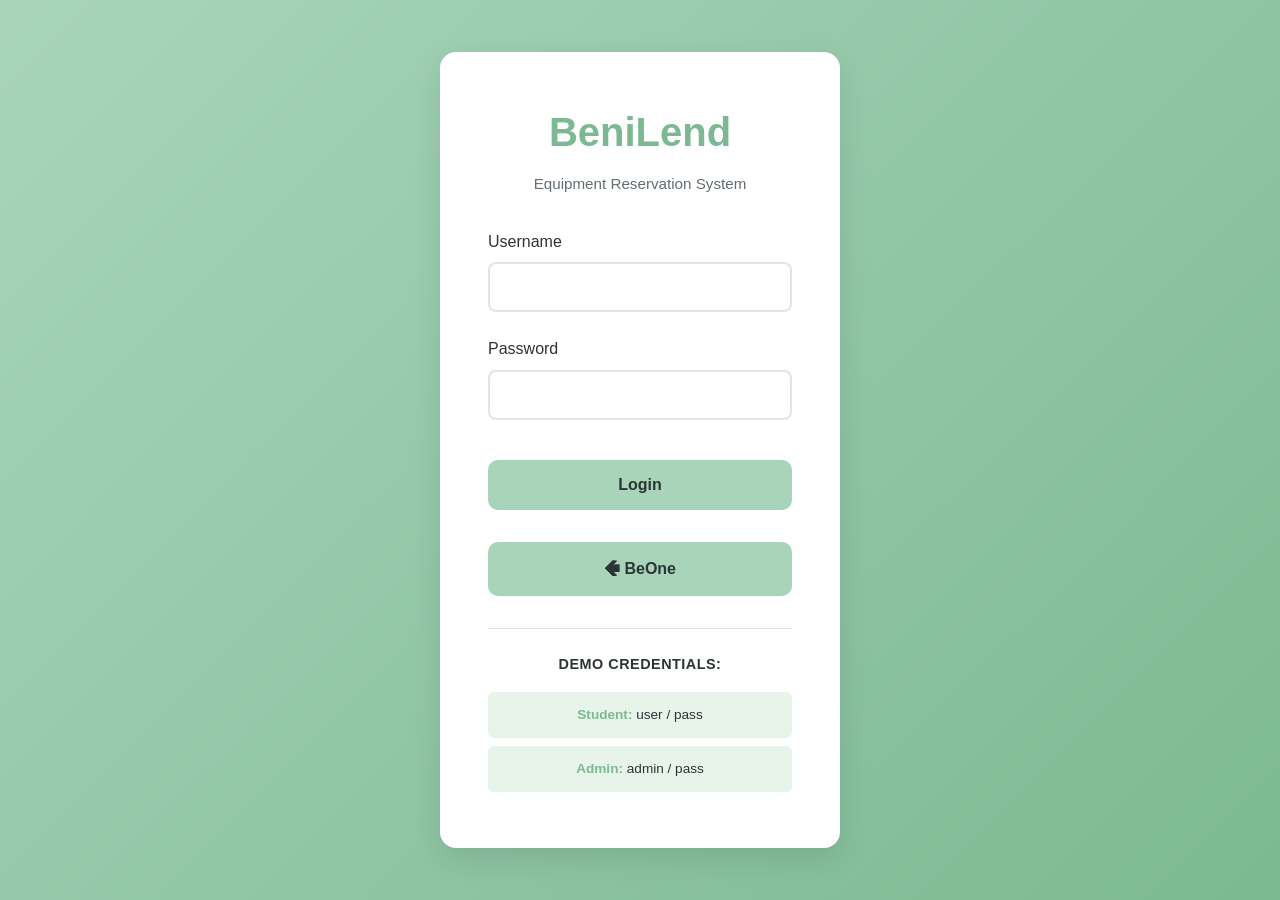
<file: index.html>
<!DOCTYPE html>
<html lang="en">
<head>
    <meta charset="UTF-8">
    <meta name="viewport" content="width=device-width, initial-scale=1.0">
    <title>Login - BeniLend</title>
    <link rel="stylesheet" href="css/style.css">
</head>
<body>
    <div class="login-container">
        <div class="login-card">
            <div class="login-header">
                <h1 class="logo">BeniLend</h1>
                <p>Equipment Reservation System</p>
            </div>

            <form class="login-form" onsubmit="handleLogin(event)">
                <div class="form-group">
                    <label for="username">Username</label>
                    <input type="text" id="username" name="username" required>
                </div>

                <div class="form-group">
                    <label for="password">Password</label>
                    <input type="password" id="password" name="password" required>
                </div>

                <button type="submit" class="btn btn-primary login-btn">Login</button>

                <!-- Back Button under login button -->
                <div class="back-button-container">
                    <a href="https://abbychiu7.github.io/BeOne/" class="btn btn-back">🢀 BeOne</a>
                </div>
            </form>

            <div class="login-help">
                <div class="credentials-info">
                    <h4>Demo Credentials:</h4>
                    <div class="credential-item">
                        <strong>Student:</strong> user / pass
                    </div>
                    <div class="credential-item">
                        <strong>Admin:</strong> admin / pass
                    </div>
                </div>
            </div>
        </div>
    </div>

    <script>
        if (localStorage.getItem('benilend_user')) {
            const user = JSON.parse(localStorage.getItem('benilend_user'));
            if (user.role === 'user') window.location.href = 'dashboard.html';
            else if (user.role === 'admin') window.location.href = 'admin.html';
        }

        function handleLogin(event) {
            event.preventDefault();
            const username = document.getElementById('username').value;
            const password = document.getElementById('password').value;
            
            if (username === 'user' && password === 'pass') {
                const user = { username: 'user', role: 'user', loginTime: new Date().toISOString() };
                localStorage.setItem('benilend_user', JSON.stringify(user));
                showFloatingNotification('Login successful! Welcome Student!', 'success', '👋');
                setTimeout(() => { window.location.href = 'dashboard.html'; }, 1000);
            } else if (username === 'admin' && password === 'pass') {
                const user = { username: 'admin', role: 'admin', loginTime: new Date().toISOString() };
                localStorage.setItem('benilend_user', JSON.stringify(user));
                showFloatingNotification('Login successful! Welcome Admin!', 'success', '🔐');
                setTimeout(() => { window.location.href = 'admin.html'; }, 1000);
            } else {
                showFloatingNotification('Invalid username or password!', 'error', '❌');
                const form = document.querySelector('.login-form');
                form.style.animation = 'shake 0.5s ease-in-out';
                setTimeout(() => { form.style.animation = ''; }, 500);
            }
        }

        function showFloatingNotification(message, type = 'success', icon = '✅') {
            const notification = document.createElement('div');
            notification.className = 'notification';
            notification.innerHTML = `
                <div style="display: flex; align-items: center; gap: 0.75rem;">
                    <span style="font-size: 1.25rem;">${icon}</span>
                    <div>
                        <h4 style="margin: 0 0 0.25rem 0; color: var(--text); font-size: 1rem;">
                            ${type === 'success' ? 'Success!' : type === 'error' ? 'Error!' : 'Notice!'}
                        </h4>
                        <p style="margin: 0; color: var(--text-light); font-size: 0.9rem;">
                            ${message}
                        </p>
                    </div>
                </div>
            `;
            
            if (type === 'success') notification.style.borderLeftColor = '#4caf50';
            else if (type === 'error') notification.style.borderLeftColor = '#f44336';
            else if (type === 'warning') notification.style.borderLeftColor = '#ffa726';
            
            document.body.appendChild(notification);

            setTimeout(() => {
                notification.style.animation = 'slideOut 0.3s ease';
                setTimeout(() => { if (notification.parentNode) notification.parentNode.removeChild(notification); }, 300);
            }, 4000);
        }
    </script>
</body>
</html>
</file>
<file: css/style.css>
* {
    margin: 0;
    padding: 0;
    box-sizing: border-box;
}

body {
    font-family: 'Segoe UI', Tahoma, Geneva, Verdana, sans-serif;
    background: #f8faf9;
    color: #2d3436;
    line-height: 1.6;
}

/* DLS-CSB Light Color Palette */
:root {
    --primary: #a8d5ba;
    --secondary: #e8f4ea;
    --accent: #7cb992;
    --warning: #ffeaa7;
    --danger: #ffb8b8;
    --text: #2d3436;
    --text-light: #636e72;
    --white: #ffffff;
    --border: #dfe6e9;
}

header {
    background: var(--white);
    padding: 1.5rem 2rem;
    box-shadow: 0 2px 10px rgba(0,0,0,0.05);
    position: sticky;
    top: 0;
    z-index: 100;
}

.header-content {
    max-width: 1200px;
    margin: 0 auto;
    display: flex;
    justify-content: space-between;
    align-items: center;
}

.logo {
    font-size: 1.8rem;
    font-weight: 600;
    color: var(--accent);
}

nav a {
    margin-left: 2rem;
    text-decoration: none;
    color: var(--text-light);
    font-weight: 500;
    transition: color 0.3s;
}

nav a:hover, nav a.active {
    color: var(--accent);
}

.container {
    max-width: 1200px;
    margin: 0 auto;
    padding: 3rem 2rem;
}

.welcome {
    margin-bottom: 2rem;
}

.welcome h1 {
    font-size: 2rem;
    color: var(--text);
    margin-bottom: 0.5rem;
}

.welcome p {
    color: var(--text-light);
    font-size: 1.1rem;
}

.search-bar {
    margin-bottom: 3rem;
}

.search-bar input {
    width: 100%;
    padding: 1rem 1.5rem;
    border: 2px solid var(--border);
    border-radius: 12px;
    font-size: 1rem;
    transition: all 0.3s;
    background: var(--white);
}

.search-bar input:focus {
    outline: none;
    border-color: var(--primary);
    box-shadow: 0 0 0 3px var(--secondary);
}

.equipment-grid {
    display: grid;
    grid-template-columns: repeat(auto-fill, minmax(300px, 1fr));
    gap: 1.5rem;
    margin-bottom: 3rem;
}

.equipment-card {
    background: var(--white);
    border-radius: 16px;
    padding: 2rem;
    border: 2px solid var(--border);
    transition: all 0.3s;
}

.equipment-card:hover {
    transform: translateY(-4px);
    box-shadow: 0 8px 20px rgba(0,0,0,0.08);
}

.equipment-icon {
    width: 60px;
    height: 60px;
    background: var(--secondary);
    border-radius: 12px;
    display: flex;
    align-items: center;
    justify-content: center;
    font-size: 2rem;
    margin-bottom: 1rem;
}

.equipment-card h3 {
    font-size: 1.3rem;
    margin-bottom: 0.5rem;
    color: var(--text);
}

.status {
    display: inline-block;
    padding: 0.4rem 1rem;
    border-radius: 20px;
    font-size: 0.85rem;
    font-weight: 600;
    margin-bottom: 1rem;
}

.status.available {
    background: var(--secondary);
    color: var(--accent);
}

.status.reserved {
    background: var(--warning);
    color: #d63031;
}

.status.overdue {
    background: var(--danger);
    color: #d63031;
}

.btn {
    width: 100%;
    padding: 0.9rem 2rem;
    border: none;
    border-radius: 10px;
    font-size: 1rem;
    font-weight: 600;
    cursor: pointer;
    transition: all 0.3s;
    margin-top: 1rem;
}

.btn-primary {
    background: var(--primary);
    color: var(--text);
}

.btn-primary:hover {
    background: var(--accent);
    transform: scale(1.02);
}

.btn-secondary {
    background: var(--secondary);
    color: var(--text);
}

.btn-secondary:hover {
    background: var(--primary);
}

.reservation-form {
    background: var(--white);
    border-radius: 16px;
    padding: 3rem;
    max-width: 600px;
    margin: 0 auto;
    border: 2px solid var(--border);
}

.form-group {
    margin-bottom: 2rem;
}

.form-group label {
    display: block;
    margin-bottom: 0.5rem;
    font-weight: 600;
    color: var(--text);
}

.form-group input, .form-group textarea, .form-group select {
    width: 100%;
    padding: 0.9rem;
    border: 2px solid var(--border);
    border-radius: 10px;
    font-size: 1rem;
    font-family: inherit;
    transition: all 0.3s;
}

.form-group input:focus, .form-group textarea:focus, .form-group select:focus {
    outline: none;
    border-color: var(--primary);
    box-shadow: 0 0 0 3px var(--secondary);
}

.datetime-group {
    display: grid;
    grid-template-columns: 1fr 1fr;
    gap: 1rem;
}

.reservation-list {
    display: flex;
    flex-direction: column;
    gap: 1rem;
}

.reservation-item {
    background: var(--white);
    padding: 1.5rem;
    border-radius: 12px;
    border: 2px solid var(--border);
    display: flex;
    justify-content: space-between;
    align-items: center;
}

.reservation-info h4 {
    margin-bottom: 0.5rem;
    color: var(--text);
}

.reservation-info p {
    color: var(--text-light);
    font-size: 0.9rem;
}

.reservation-actions {
    display: flex;
    gap: 0.5rem;
}

.btn-small {
    padding: 0.5rem 1rem;
    border: none;
    border-radius: 8px;
    font-size: 0.9rem;
    font-weight: 600;
    cursor: pointer;
    transition: all 0.3s;
}

.checkin-form {
    background: var(--white);
    border-radius: 16px;
    padding: 3rem;
    max-width: 500px;
    margin: 0 auto;
    border: 2px solid var(--border);
}

.checkbox-group {
    margin: 1.5rem 0;
}

.checkbox-item {
    display: flex;
    align-items: center;
    padding: 1rem;
    margin-bottom: 0.5rem;
    background: var(--secondary);
    border-radius: 8px;
}

.checkbox-item input[type="checkbox"] {
    width: 20px;
    height: 20px;
    margin-right: 1rem;
    cursor: pointer;
}

.checkbox-item label {
    cursor: pointer;
    font-weight: 500;
}

.action-buttons {
    display: grid;
    grid-template-columns: 1fr 1fr;
    gap: 1rem;
    margin-top: 2rem;
}

.hidden {
    display: none;
}

.notification {
    position: fixed;
    top: 100px;
    right: 2rem;
    background: var(--white);
    padding: 1.5rem;
    border-radius: 12px;
    box-shadow: 0 4px 20px rgba(0,0,0,0.15);
    border-left: 4px solid var(--accent);
    max-width: 350px;
    animation: slideIn 0.3s ease;
}

@keyframes slideIn {
    from {
        transform: translateX(400px);
        opacity: 0;
    }
    to {
        transform: translateX(0);
        opacity: 1;
    }
}

@keyframes slideOut {
    from {
        transform: translateX(0);
        opacity: 1;
    }
    to {
        transform: translateX(400px);
        opacity: 0;
    }
}

@media (max-width: 768px) {
    .equipment-grid {
        grid-template-columns: 1fr;
    }

    .datetime-group {
        grid-template-columns: 1fr;
    }

    nav {
        display: none;
    }
}

/* Admin Dashboard Styles */
.admin-stats {
    display: grid;
    grid-template-columns: repeat(auto-fit, minmax(200px, 1fr));
    gap: 1.5rem;
    margin-bottom: 3rem;
}

.stat-card {
    background: var(--white);
    padding: 2rem;
    border-radius: 12px;
    border: 2px solid var(--border);
    text-align: center;
    transition: all 0.3s;
}

.stat-card:hover {
    transform: translateY(-4px);
    box-shadow: 0 8px 20px rgba(0,0,0,0.08);
}

.stat-icon {
    font-size: 2.5rem;
    margin-bottom: 1rem;
}

.stat-card h3 {
    font-size: 2rem;
    color: var(--accent);
    margin-bottom: 0.5rem;
}

.stat-card p {
    color: var(--text-light);
    font-size: 0.95rem;
}

.admin-section {
    margin-bottom: 3rem;
}

.admin-reservation-list {
    display: flex;
    flex-direction: column;
    gap: 1.5rem;
}

.admin-reservation-card {
    background: var(--white);
    border-radius: 16px;
    border: 2px solid var(--border);
    overflow: hidden;
    transition: all 0.3s;
}

.admin-reservation-card:hover {
    box-shadow: 0 8px 20px rgba(0,0,0,0.08);
}

.admin-card-header {
    display: flex;
    justify-content: space-between;
    align-items: center;
    padding: 1.5rem;
    background: var(--secondary);
    border-bottom: 2px solid var(--border);
}

.admin-card-header h4 {
    font-size: 1.2rem;
    color: var(--text);
    margin-bottom: 0.3rem;
}

.user-id {
    font-size: 0.85rem;
    color: var(--text-light);
}

.status-badge {
    padding: 0.5rem 1rem;
    border-radius: 20px;
    font-size: 0.85rem;
    font-weight: 600;
}

.status-badge.pending {
    background: var(--warning);
    color: #d63031;
}

.status-badge.approved {
    background: var(--primary);
    color: var(--accent);
}

.status-badge.rejected {
    background: var(--danger);
    color: #d63031;
}

.admin-card-body {
    padding: 1.5rem;
}

.reservation-detail {
    display: flex;
    justify-content: space-between;
    padding: 0.75rem 0;
    border-bottom: 1px solid var(--border);
}

.reservation-detail:last-child {
    border-bottom: none;
}

.detail-label {
    font-weight: 600;
    color: var(--text);
}

.detail-value {
    color: var(--text-light);
    text-align: right;
}

.admin-card-actions {
    display: grid;
    grid-template-columns: 1fr 1fr;
    gap: 0;
    border-top: 2px solid var(--border);
}

.btn-action {
    padding: 1rem;
    border: none;
    font-size: 1rem;
    font-weight: 600;
    cursor: pointer;
    transition: all 0.3s;
    display: flex;
    align-items: center;
    justify-content: center;
    gap: 0.5rem;
}

.btn-action span {
    font-size: 1.2rem;
}

.btn-action.approve {
    background: var(--primary);
    color: var(--text);
    border-right: 1px solid var(--border);
}

.btn-action.approve:hover {
    background: var(--accent);
    color: var(--white);
}

.btn-action.reject {
    background: var(--secondary);
    color: var(--text);
}

.btn-action.reject:hover {
    background: var(--danger);
    color: var(--white);
}

.approved-card {
    opacity: 0.8;
}

.approved-card .admin-card-header {
    background: linear-gradient(135deg, var(--secondary) 0%, var(--primary) 100%);
}

@media (max-width: 768px) {
    .admin-stats {
        grid-template-columns: repeat(2, 1fr);
    }

    .reservation-detail {
        flex-direction: column;
        gap: 0.3rem;
    }

    .detail-value {
        text-align: left;
    }
}

/* Notification System Styles */
.notification-banner {
    margin-bottom: 2rem;
    border-radius: 12px;
    box-shadow: 0 4px 15px rgba(0,0,0,0.08);
    transition: all 0.3s ease;
}

.notification-banner.hidden {
    display: none;
}

.notification-item {
    padding: 1rem 1.5rem;
    margin-bottom: 0.5rem;
    border-radius: 8px;
    display: flex;
    align-items: center;
    justify-content: space-between;
    position: relative;
    overflow: hidden;
}

.notification-item::before {
    content: '';
    position: absolute;
    left: 0;
    top: 0;
    bottom: 0;
    width: 4px;
}

/* Notification Types */
.notification-urgent {
    background: linear-gradient(135deg, #ffe6e6, #fff0f0);
    border: 1px solid #ffcccc;
    color: #c92a2a;
}

.notification-urgent::before {
    background: #ff4757;
}

.notification-warning {
    background: linear-gradient(135deg, #fff4e6, #fff9f0);
    border: 1px solid #ffddcc;
    color: #d68910;
}

.notification-warning::before {
    background: #ffa726;
}

.notification-info {
    background: linear-gradient(135deg, #e6f3ff, #f0f8ff);
    border: 1px solid #cce7ff;
    color: #1976d2;
}

.notification-info::before {
    background: #42a5f5;
}

.notification-success {
    background: linear-gradient(135deg, #e8f5e8, #f0f8f0);
    border: 1px solid #c8e6c9;
    color: #2e7d32;
}

.notification-success::before {
    background: #4caf50;
}

.notification-content {
    flex: 1;
    display: flex;
    align-items: center;
    gap: 1rem;
}

.notification-icon {
    font-size: 1.5rem;
    margin-right: 0.5rem;
}

.notification-text {
    flex: 1;
}

.notification-title {
    font-weight: 600;
    margin-bottom: 0.25rem;
    font-size: 1rem;
}

.notification-message {
    font-size: 0.9rem;
    opacity: 0.8;
    line-height: 1.4;
}

.notification-actions {
    display: flex;
    gap: 0.5rem;
    align-items: center;
}

.notification-btn {
    padding: 0.4rem 0.8rem;
    border: none;
    border-radius: 6px;
    font-size: 0.8rem;
    font-weight: 500;
    cursor: pointer;
    transition: all 0.2s ease;
    text-decoration: none;
    display: inline-block;
}

.notification-btn-primary {
    background: var(--accent);
    color: white;
}

.notification-btn-primary:hover {
    background: #6ba085;
    transform: translateY(-1px);
}

.notification-btn-secondary {
    background: transparent;
    color: var(--text-light);
    border: 1px solid var(--border);
}

.notification-btn-secondary:hover {
    background: var(--secondary);
}

.notification-close {
    background: none;
    border: none;
    font-size: 1.2rem;
    cursor: pointer;
    color: var(--text-light);
    margin-left: 1rem;
    padding: 0.2rem;
    border-radius: 4px;
    transition: all 0.2s ease;
}

.notification-close:hover {
    background: rgba(0,0,0,0.1);
    color: var(--text);
}

/* Due Date Indicators */
.due-indicator {
    display: inline-flex;
    align-items: center;
    gap: 0.3rem;
    padding: 0.3rem 0.6rem;
    border-radius: 20px;
    font-size: 0.8rem;
    font-weight: 500;
    margin-left: 0.5rem;
}

.due-urgent {
    background: #ffe6e6;
    color: #c92a2a;
    border: 1px solid #ffcccc;
}

.due-warning {
    background: #fff4e6;
    color: #d68910;
    border: 1px solid #ffddcc;
}

.due-soon {
    background: #e6f3ff;
    color: #1976d2;
    border: 1px solid #cce7ff;
}

.due-indicator .icon {
    font-size: 0.7rem;
}

/* Notification Animation */
@keyframes slideInDown {
    from {
        transform: translateY(-100%);
        opacity: 0;
    }
    to {
        transform: translateY(0);
        opacity: 1;
    }
}

@keyframes slideOutUp {
    from {
        transform: translateY(0);
        opacity: 1;
    }
    to {
        transform: translateY(-100%);
        opacity: 0;
    }
}

.notification-item.animate-in {
    animation: slideInDown 0.5s ease-out;
}

/* Mobile Responsiveness for Notifications */
@media (max-width: 768px) {
    .notification-item {
        flex-direction: column;
        align-items: flex-start;
        gap: 1rem;
    }
    
    .notification-content {
        width: 100%;
    }
    
    .notification-actions {
        width: 100%;
        justify-content: flex-end;
    }
    
    .notification-close {
        position: absolute;
        top: 0.5rem;
        right: 0.5rem;
        margin: 0;
    }
}

/* Login Page Styles */
.login-container {
    min-height: 100vh;
    display: flex;
    align-items: center;
    justify-content: center;
    background: linear-gradient(135deg, var(--primary) 0%, var(--accent) 100%);
    padding: 2rem;
}

.login-card {
    background: var(--white);
    border-radius: 16px;
    box-shadow: 0 10px 30px rgba(0,0,0,0.1);
    padding: 3rem;
    width: 100%;
    max-width: 400px;
    text-align: center;
}

.login-header {
    margin-bottom: 2rem;
}

.login-header .logo {
    font-size: 2.5rem;
    font-weight: 700;
    color: var(--accent);
    margin-bottom: 0.5rem;
}

.login-header p {
    color: var(--text-light);
    font-size: 0.95rem;
}

.login-form {
    text-align: left;
    margin-bottom: 2rem;
}

.login-form .form-group {
    margin-bottom: 1.5rem;
}

.login-form label {
    display: block;
    margin-bottom: 0.5rem;
    color: var(--text);
    font-weight: 500;
}

.login-form input {
    width: 100%;
    padding: 0.875rem;
    border: 2px solid var(--border);
    border-radius: 8px;
    font-size: 1rem;
    transition: border-color 0.3s ease;
}

.login-form input:focus {
    outline: none;
    border-color: var(--accent);
}

.login-btn {
    width: 100%;
    padding: 1rem;
    font-size: 1rem;
    font-weight: 600;
    margin-bottom: 1rem;
}

.login-help {
    border-top: 1px solid var(--border);
    padding-top: 1.5rem;
}

.credentials-info h4 {
    color: var(--text);
    margin-bottom: 1rem;
    font-size: 0.9rem;
    text-transform: uppercase;
    letter-spacing: 0.5px;
}

.credential-item {
    background: var(--secondary);
    padding: 0.75rem;
    border-radius: 6px;
    margin-bottom: 0.5rem;
    font-size: 0.85rem;
    color: var(--text);
}

.credential-item strong {
    color: var(--accent);
}

/* Shake animation for login errors */
@keyframes shake {
    0%, 100% { transform: translateX(0); }
    10%, 30%, 50%, 70%, 90% { transform: translateX(-5px); }
    20%, 40%, 60%, 80% { transform: translateX(5px); }
}

/* Logout button styles */
.logout-btn {
    background: var(--danger);
    color: white;
    border: none;
    padding: 0.5rem 1rem;
    border-radius: 6px;
    font-size: 0.85rem;
    cursor: pointer;
    margin-left: 1rem;
    transition: all 0.2s ease;
}

.logout-btn:hover {
    background: #d32f2f;
    transform: translateY(-1px);
}

/* Mobile responsive for login */
@media (max-width: 768px) {
    .login-container {
        padding: 1rem;
    }
    
    .login-card {
        padding: 2rem;
    }
    
    .login-header .logo {
        font-size: 2rem;
    }
}
.btn-back {
    display: inline-block;
    width: 100%; /* full width like login button */
    padding: 0.9rem 2rem;
    background-color: var(--primary); /* light green like login credentials button */
    color: var(--text);
    text-decoration: none;
    border-radius: 10px;
    font-weight: 600;
    margin-top: 1rem;
    text-align: center;
    transition: all 0.3s ease;
}

.btn-back:hover {
    background-color: var(--accent); /* slightly darker green on hover */
    color: white;
}
</file>
